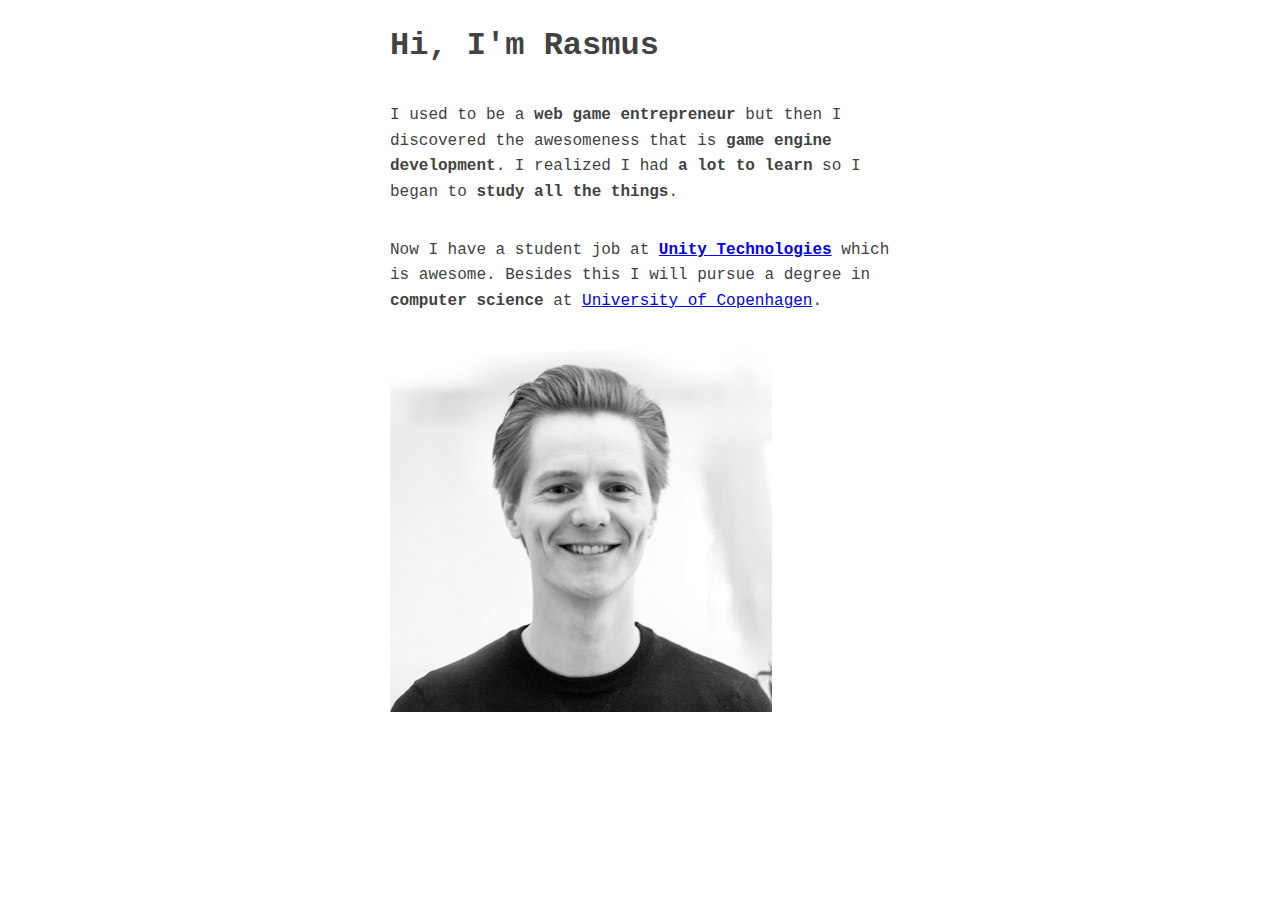
<file: index.html>
<html>

<head>
  <title>Polylab / Rasmus Rønn Nielsen</title>
  <meta charset="utf-8">
  <link rel="stylesheet" href="main.css">
</head>

<body>
  <h1>Hi, I'm Rasmus</h1>

  <p>
    I used to be a <strong>web game entrepreneur</strong> but then I discovered the awesomeness that is <strong>game engine development</strong>. I realized I had <strong>a lot to learn</strong> so I began to <strong>study all the things</strong>.
  </p>
  <p>
    Now I have a student job at <strong><a href="http://unity3d.com">Unity Technologies</a></strong> which is awesome. Besides this I will pursue a degree in <strong>computer science</strong> at <a href="http://www.ku.dk/english/">University of Copenhagen</a>.
  </p>

  <img src="./ras.png">
</body>

</html>
</file>
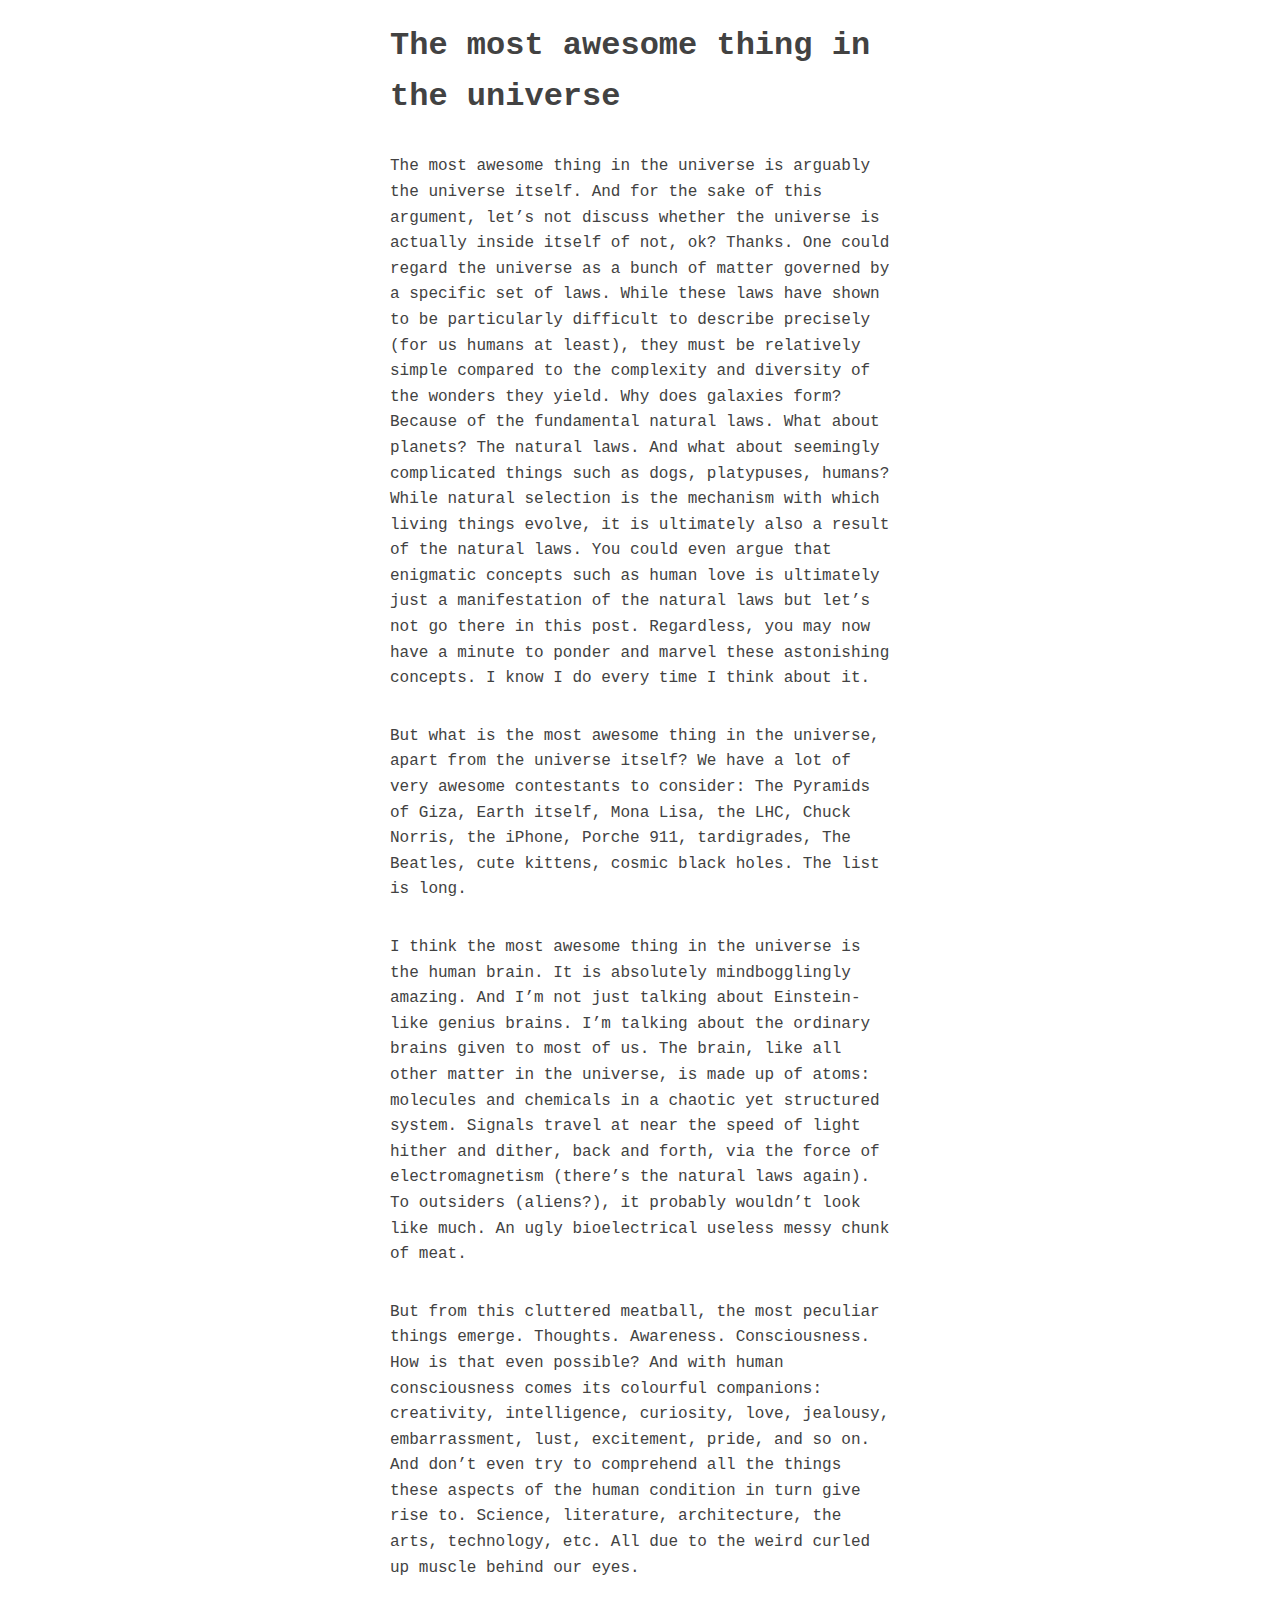
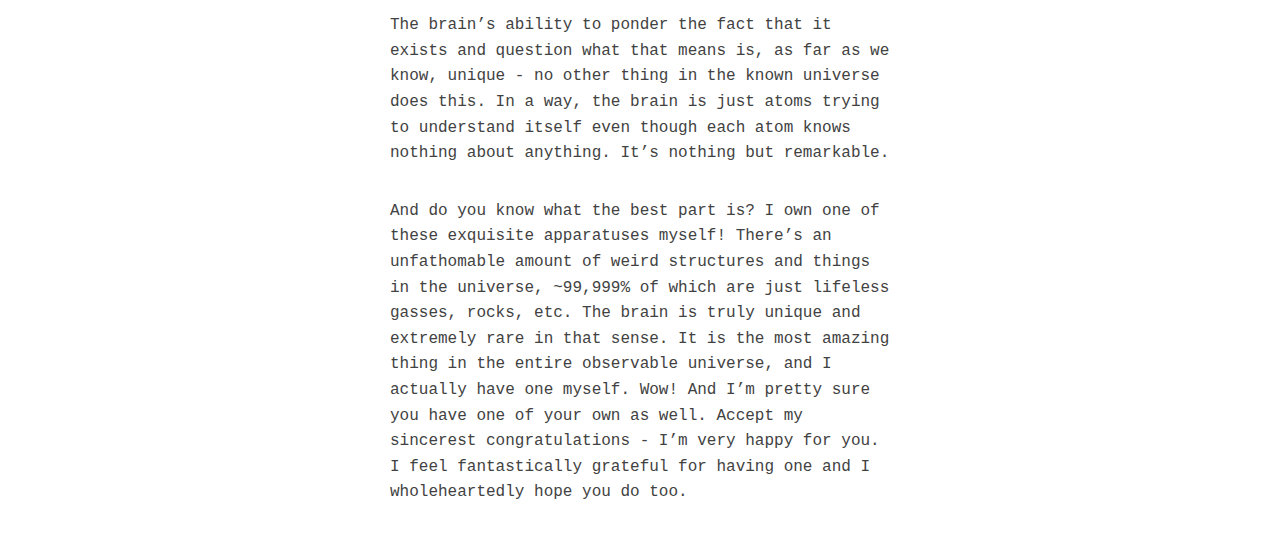
<file: most-awesome-thing.html>
<html>

<head>
  <title>The most awesome thing in the universe</title>
  <meta charset="utf-8">
  <link rel="stylesheet" href="main.css">
</head>

<body>
  <h1>The most awesome thing in the universe</h1>

  <p>The most awesome thing in the universe is arguably the universe itself. And for the sake of this argument, let’s not discuss whether the universe is actually inside itself of not, ok? Thanks. One could regard the universe as a bunch of matter governed by a specific set of laws. While these laws have shown to be particularly difficult to describe precisely (for us humans at least), they must be relatively simple compared to the complexity and diversity of the wonders they yield. Why does galaxies form? Because of the fundamental natural laws. What about planets? The natural laws. And what about seemingly complicated things such as dogs, platypuses, humans? While natural selection is the mechanism with which living things evolve, it is ultimately also a result of the natural laws. You could even argue that enigmatic concepts such as human love is ultimately just a manifestation of the natural laws but let’s not go there in this post. Regardless, you may now have a minute to ponder and marvel these astonishing concepts. I know I do every time I think about it.</p>

  <p>But what is the most awesome thing in the universe, apart from the universe itself? We have a lot of very awesome contestants to consider: The Pyramids of Giza, Earth itself, Mona Lisa, the LHC, Chuck Norris, the iPhone, Porche 911, tardigrades, The Beatles, cute kittens, cosmic black holes. The list is long.</p>

  <p>I think the most awesome thing in the universe is the human brain. It is absolutely mindbogglingly amazing. And I’m not just talking about Einstein-like genius brains. I’m talking about the ordinary brains given to most of us. The brain, like all other matter in the universe, is made up of atoms: molecules and chemicals in a chaotic yet structured system. Signals travel at near the speed of light hither and dither, back and forth, via the force of electromagnetism (there’s the natural laws again). To outsiders (aliens?), it probably wouldn’t look like much. An ugly bioelectrical useless messy chunk of meat.</p>

  <p>But from this cluttered meatball, the most peculiar things emerge. Thoughts. Awareness. Consciousness. How is that even possible? And with human consciousness comes its colourful companions: creativity, intelligence, curiosity, love, jealousy, embarrassment, lust, excitement, pride, and so on. And don’t even try to comprehend all the things these aspects of the human condition in turn give rise to. Science, literature, architecture, the arts, technology, etc. All due to the weird curled up muscle behind our eyes.</p>

  <p>The brain’s ability to ponder the fact that it exists and question what that means is, as far as we know, unique - no other thing in the known universe does this. In a way, the brain is just atoms trying to understand itself even though each atom knows nothing about anything. It’s nothing but remarkable.</p>

  <p>And do you know what the best part is? I own one of these exquisite apparatuses myself! There’s an unfathomable amount of weird structures and things in the universe, ~99,999% of which are just lifeless gasses, rocks, etc. The brain is truly unique and extremely rare in that sense. It is the most amazing thing in the entire observable universe, and I actually have one myself. Wow! And I’m pretty sure you have one of your own as well. Accept my sincerest congratulations - I’m very happy for you. I feel fantastically grateful for having one and I wholeheartedly hope you do too.</p>
</body>
</html>
</file>
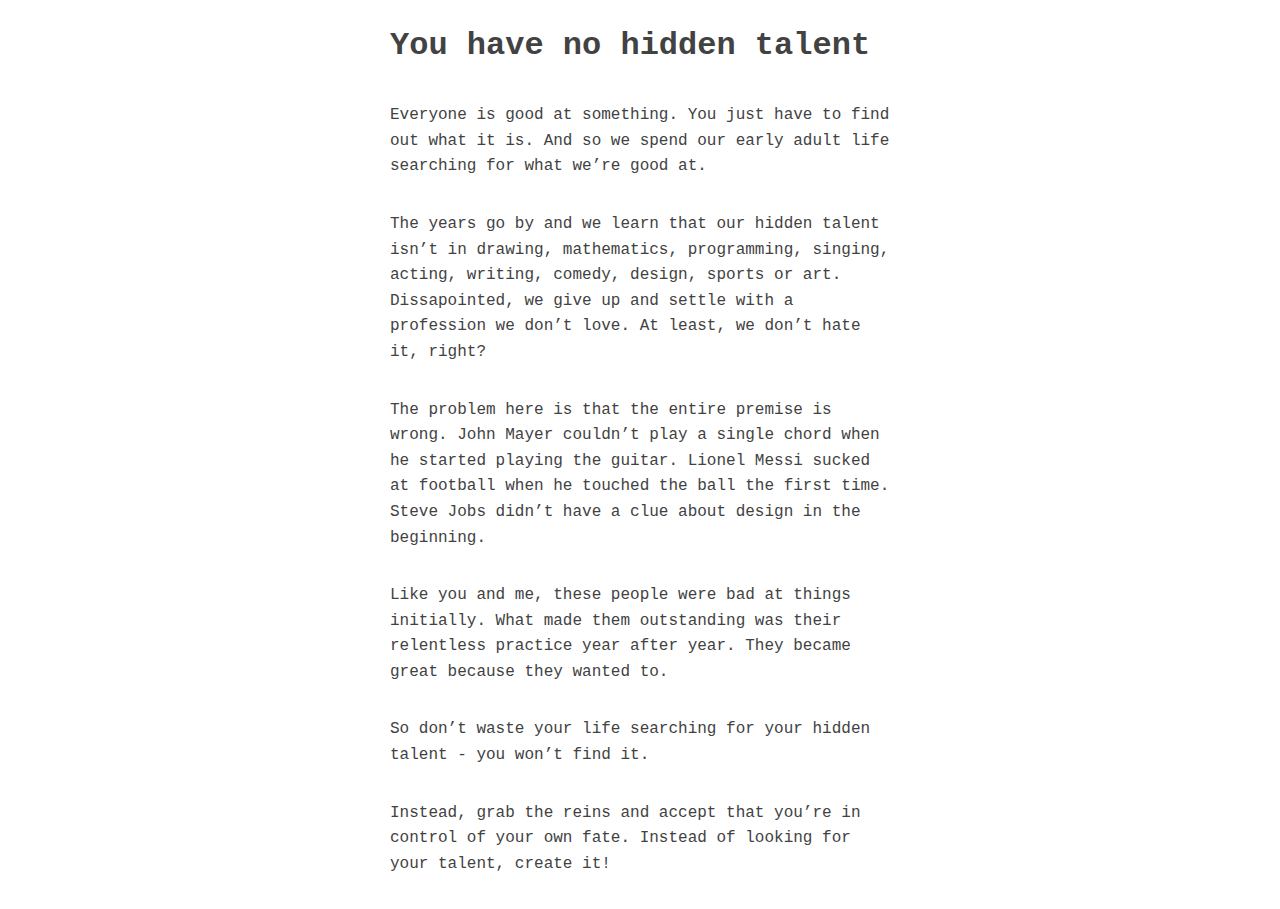
<file: no-hidden-talent.html>
<html>

<head>
  <title>You have no hidden talent</title>
  <meta charset="utf-8">
  <link rel="stylesheet" href="main.css">
</head>

<body>
  <h1>You have no hidden talent</h1>

  <p>Everyone is good at something. You just have to find out what it is. And so we spend our early adult life searching for what we’re good at.</p>

  <p>The years go by and we learn that our hidden talent isn’t in drawing, mathematics, programming, singing, acting, writing, comedy, design, sports or art. Dissapointed, we give up and settle with a profession we don’t love. At least, we don’t hate it, right?</p>

  <p>The problem here is that the entire premise is wrong. John Mayer couldn’t play a single chord when he started playing the guitar. Lionel Messi sucked at football when he touched the ball the first time. Steve Jobs didn’t have a clue about design in the beginning.</p>

  <p>Like you and me, these people were bad at things initially. What made them outstanding was their relentless practice year after year. They became great because they wanted to.</p>

  <p>So don’t waste your life searching for your hidden talent - you won’t find it.</p>

  <p>Instead, grab the reins and accept that you’re in control of your own fate. Instead of looking for your talent, create it!</p>

</body>
</html>
</file>
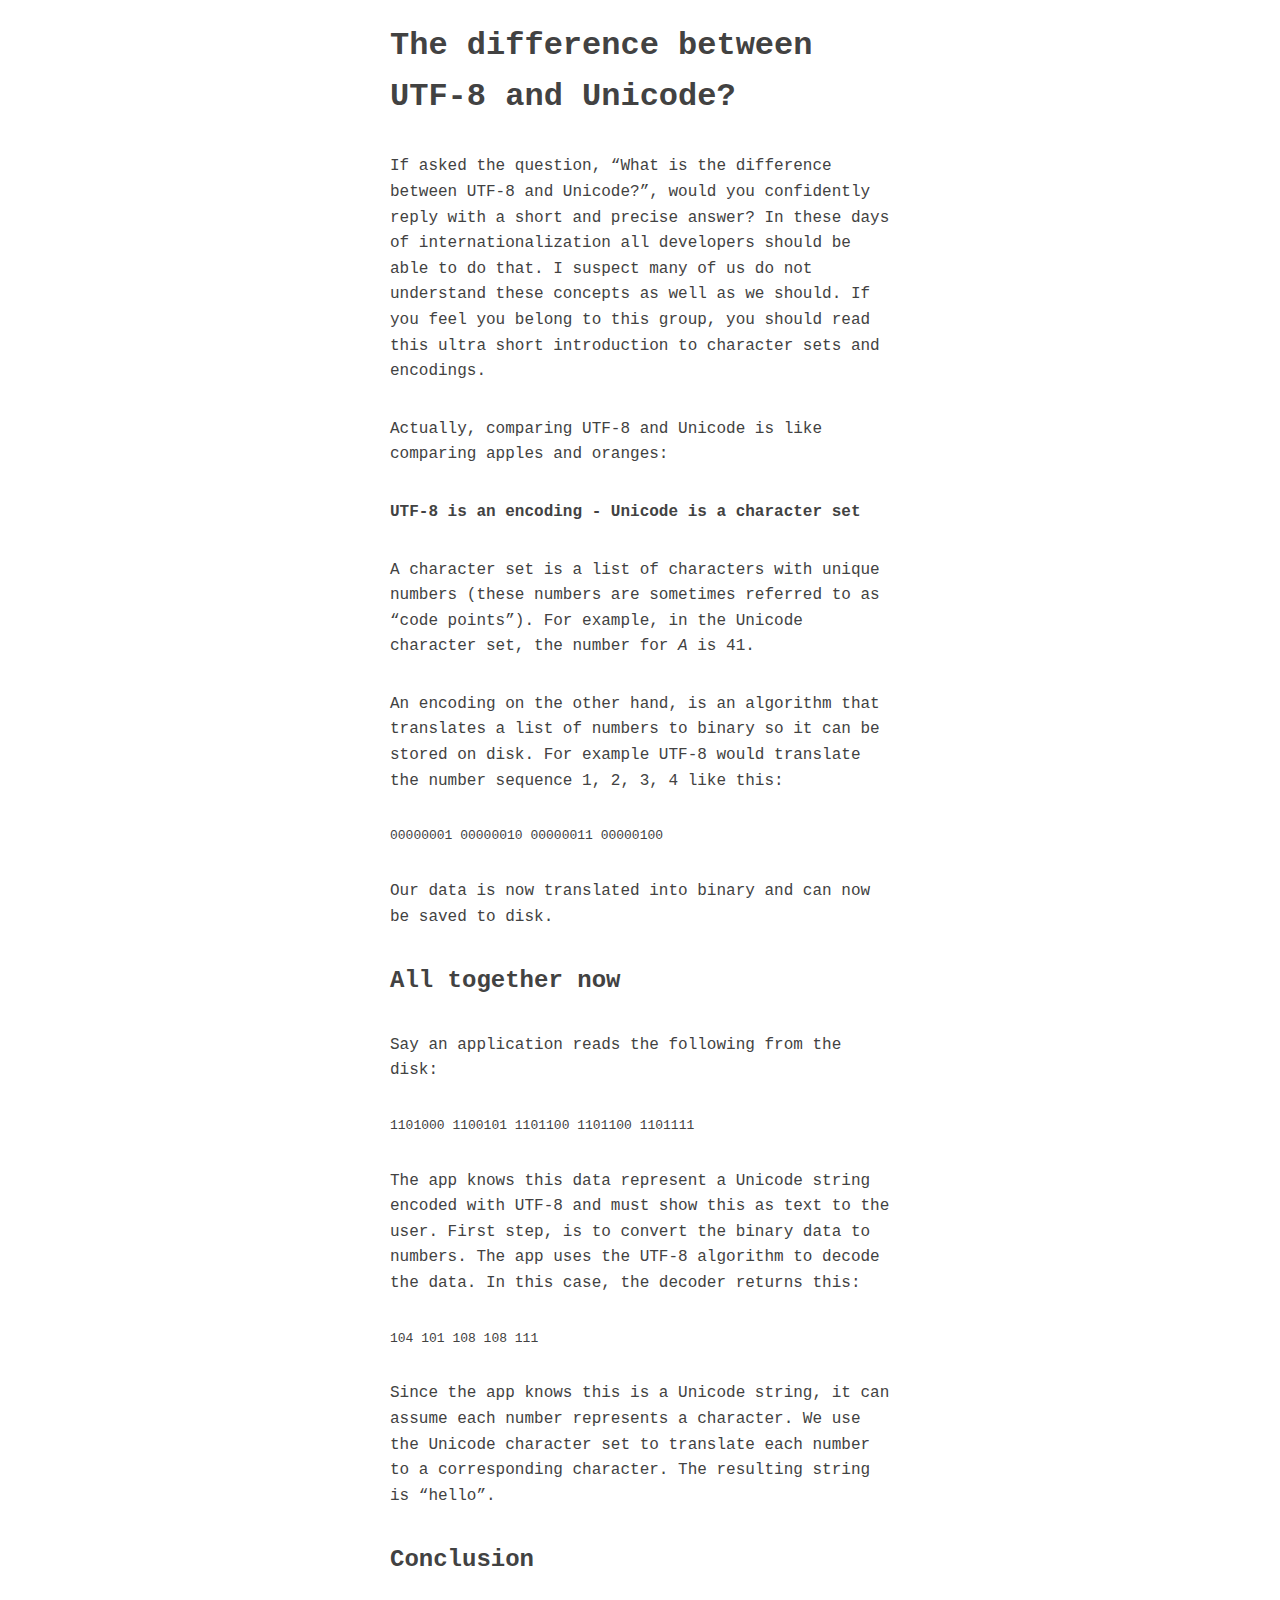
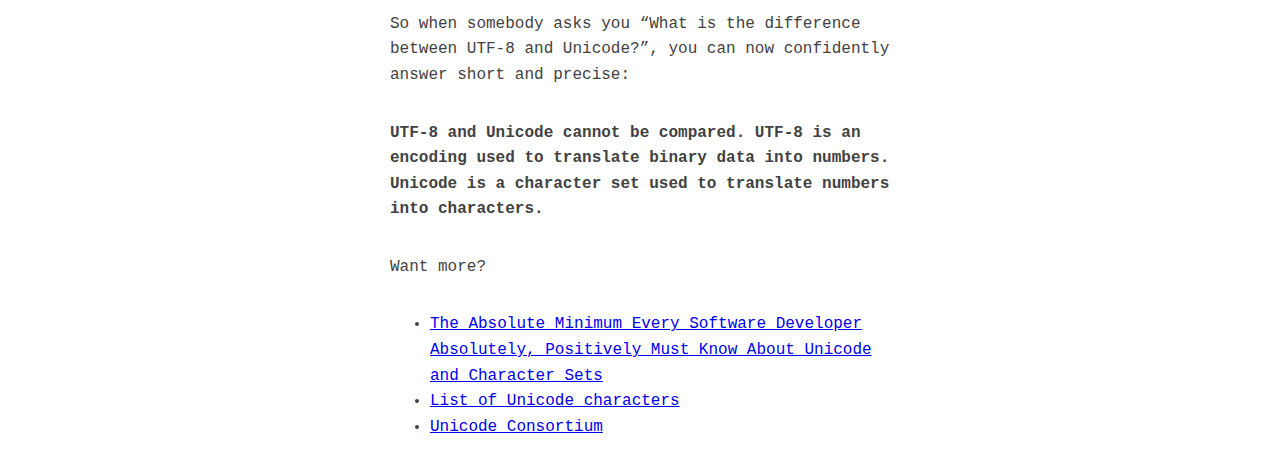
<file: utf8-vs-unicode.html>
<html>

<head>
  <title>The difference between UTF-8 and Unicode?</title>
  <meta charset="utf-8">
  <link rel="stylesheet" href="main.css">
</head>

<body>
  <h1>The difference between UTF-8 and Unicode?</h1>

  <p>If asked the question, “What is the difference between UTF-8 and Unicode?”, would you confidently reply with a short and precise answer? In these days of internationalization all developers should be able to do that. I suspect many of us do not understand these concepts as well as we should. If you feel you belong to this group, you should read this ultra short introduction to character sets and encodings.</p>

  <p>Actually, comparing UTF-8 and Unicode is like comparing apples and oranges:</p>

  <p><strong>UTF-8 is an encoding - Unicode is a character set</strong></p>

  <p>A character set is a list of characters with unique numbers (these numbers are sometimes referred to as “code points”). For example, in the Unicode character set, the number for <em>A</em> is 41.</p>

  <p>An encoding on the other hand, is an algorithm that translates a list of numbers to binary so it can be stored on disk. For example UTF-8 would translate the number sequence 1, 2, 3, 4 like this:</p>

  <code>00000001 00000010 00000011 00000100
  </code>

  <p>Our data is now translated into binary and can now be saved to disk.</p>

  <h2 id="all-together-now">All together now</h2>

  <p>Say an application reads the following from the disk:</p>

  <p><code>1101000 1100101 1101100 1101100 1101111</code></p>

  <p>The app knows this data represent a Unicode string encoded with UTF-8 and must show this as text to the user. First step, is to convert the binary data to numbers. The app uses the UTF-8 algorithm to decode the data. In this case, the decoder returns this:</p>

  <p><code>104 101 108 108 111</code></p>

  <p>Since the app knows this is a Unicode string, it can assume each number represents a character. We use the Unicode character set to translate each number to a corresponding character. The resulting string is “hello”.</p>

  <h2>Conclusion</h2>

  <p>So when somebody asks you “What is the difference between UTF-8 and Unicode?”, you can now confidently answer short and precise:</p>

  <p><strong>UTF-8 and Unicode cannot be compared. UTF-8 is an encoding used to translate binary data into numbers. Unicode is a character set used to translate numbers into characters.</strong></p>

  <p>Want more?</p>

  <ul>
    <li><a href="http://www.joelonsoftware.com/articles/Unicode.html">The Absolute Minimum Every Software Developer Absolutely, Positively Must Know About Unicode and Character Sets</a></li>
    <li><a href="http://en.wikipedia.org/wiki/List_of_Unicode_characters">List of Unicode characters</a></li>
    <li><a href="http://unicode.org/">Unicode Consortium</a></li>
  </ul>

</body>
</html>
</file>
<file: main.css>
body {
  font-family: "Courier New", courier, monospace;
  color: #424242;
  width: 500px;
  margin: 20px auto;
  line-height: 1.6;
}

p {
  margin: 2rem 0;
}
</file>
